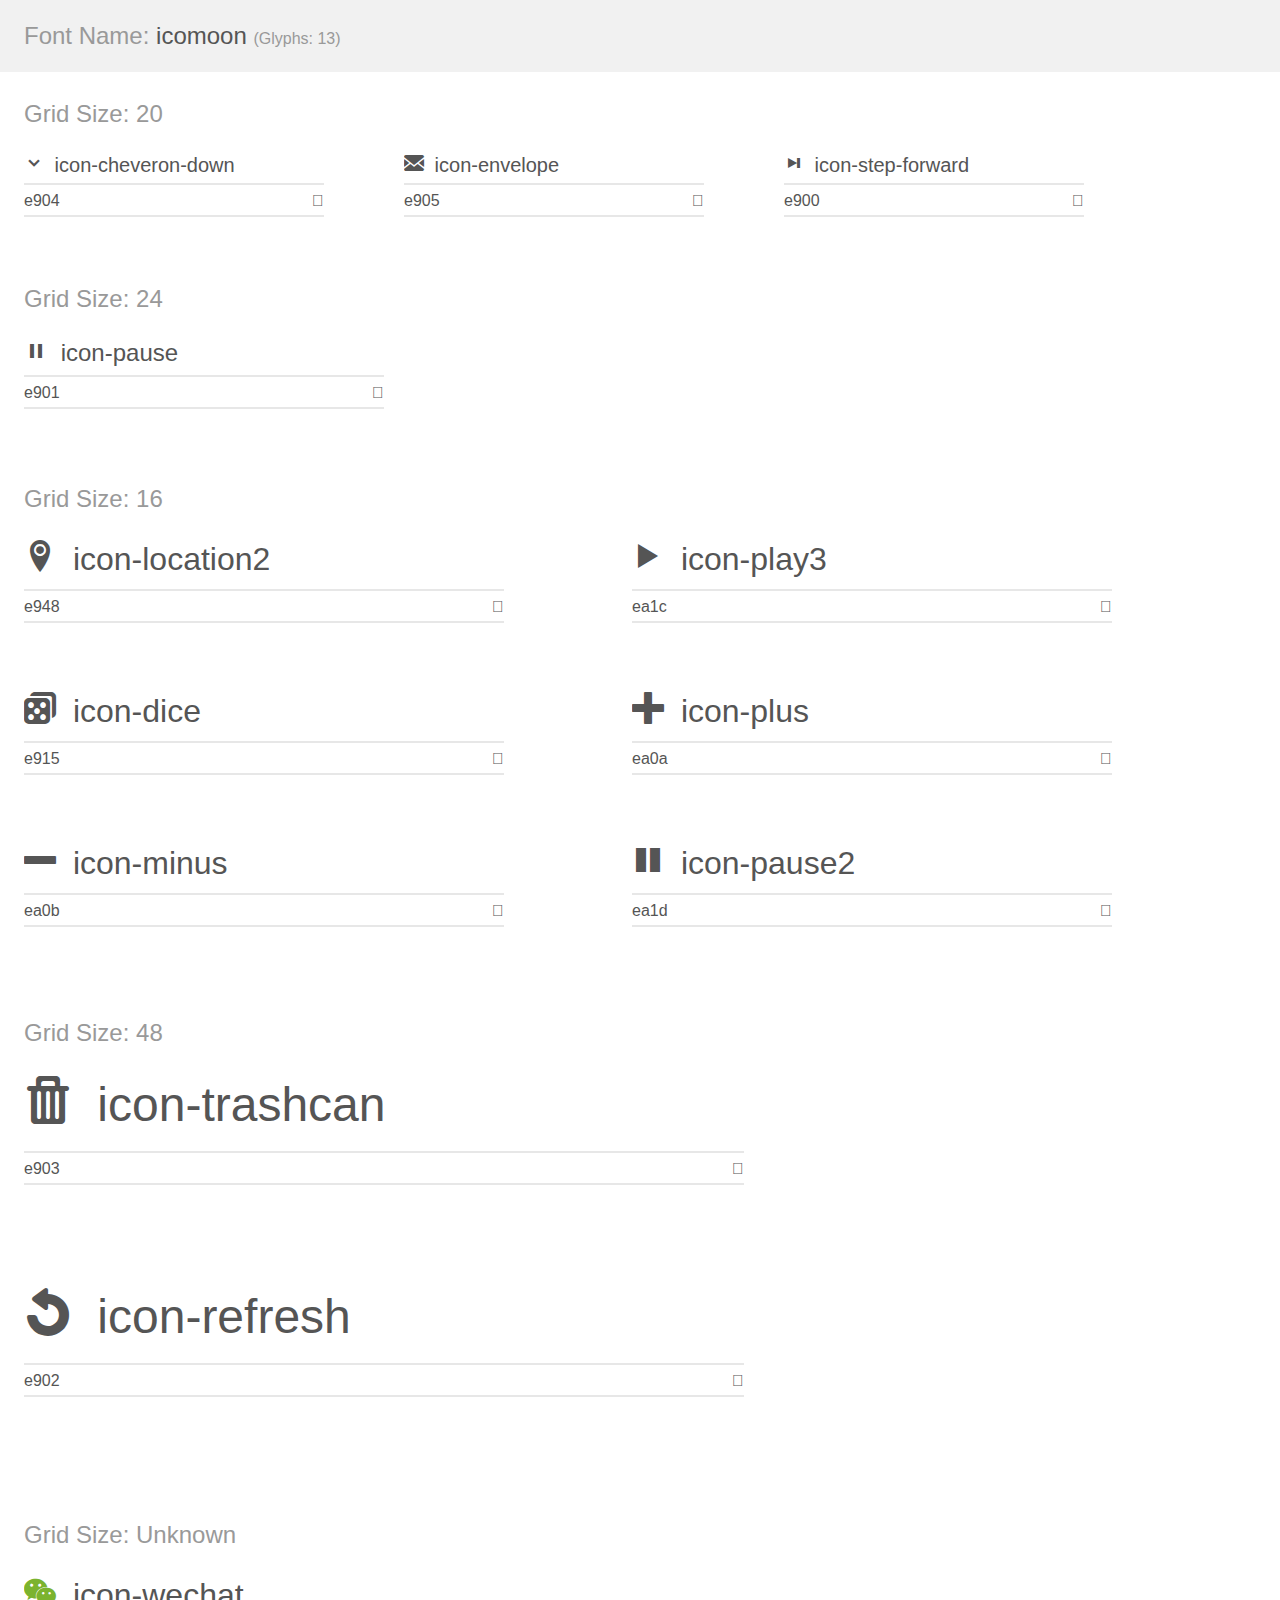
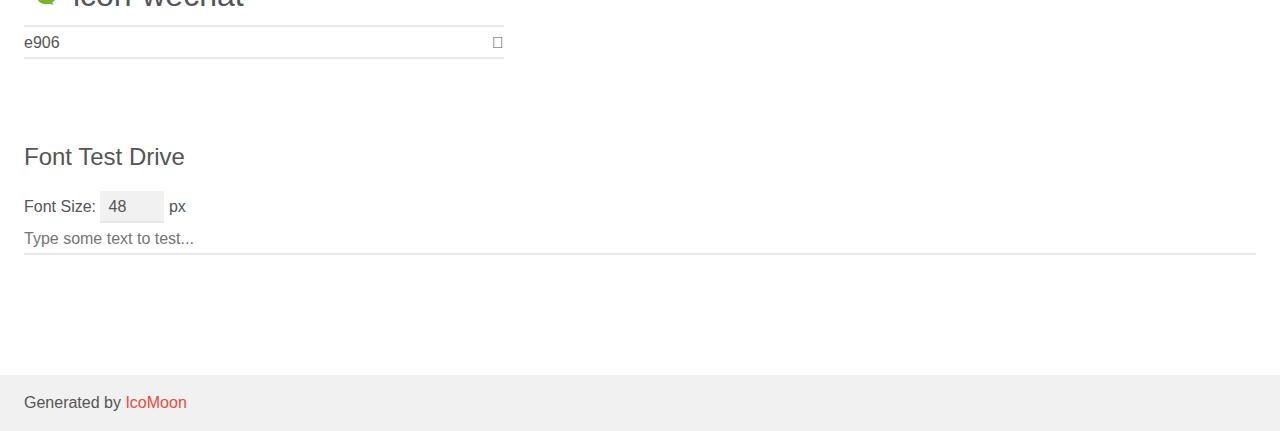
<file: static/fonts/icomoon/demo.html>
<!doctype html>
<html>
<head>
    <meta charset="utf-8">
    <title>IcoMoon Demo</title>
    <meta name="description" content="An Icon Font Generated By IcoMoon.io">
    <meta name="viewport" content="width=device-width, initial-scale=1">
    <link rel="stylesheet" href="demo-files/demo.css">
    <link rel="stylesheet" href="style.css"></head>
<body>
    <div class="bgc1 clearfix">
        <h1 class="mhmm mvm"><span class="fgc1">Font Name:</span> icomoon <small class="fgc1">(Glyphs:&nbsp;13)</small></h1>
    </div>
    <div class="clearfix mhl ptl">
        <h1 class="mvm mtn fgc1">Grid Size: 20</h1>
        <div class="glyph fs1">
            <div class="clearfix bshadow0 pbs">
                <span class="icon-cheveron-down"></span>
                <span class="mls"> icon-cheveron-down</span>
            </div>
            <fieldset class="fs0 size1of1 clearfix hidden-false">
                <input type="text" readonly value="e904" class="unit size1of2" />
                <input type="text" maxlength="1" readonly value="&#xe904;" class="unitRight size1of2 talign-right" />
            </fieldset>
            <div class="fs0 bshadow0 clearfix hidden-true">
                <span class="unit pvs fgc1">liga: </span>
                <input type="text" readonly value="" class="liga unitRight" />
            </div>
        </div>
        <div class="glyph fs1">
            <div class="clearfix bshadow0 pbs">
                <span class="icon-envelope"></span>
                <span class="mls"> icon-envelope</span>
            </div>
            <fieldset class="fs0 size1of1 clearfix hidden-false">
                <input type="text" readonly value="e905" class="unit size1of2" />
                <input type="text" maxlength="1" readonly value="&#xe905;" class="unitRight size1of2 talign-right" />
            </fieldset>
            <div class="fs0 bshadow0 clearfix hidden-true">
                <span class="unit pvs fgc1">liga: </span>
                <input type="text" readonly value="" class="liga unitRight" />
            </div>
        </div>
        <div class="glyph fs1">
            <div class="clearfix bshadow0 pbs">
                <span class="icon-step-forward"></span>
                <span class="mls"> icon-step-forward</span>
            </div>
            <fieldset class="fs0 size1of1 clearfix hidden-false">
                <input type="text" readonly value="e900" class="unit size1of2" />
                <input type="text" maxlength="1" readonly value="&#xe900;" class="unitRight size1of2 talign-right" />
            </fieldset>
            <div class="fs0 bshadow0 clearfix hidden-true">
                <span class="unit pvs fgc1">liga: </span>
                <input type="text" readonly value="" class="liga unitRight" />
            </div>
        </div>
    </div>
    <div class="clearfix mhl ptl">
        <h1 class="mvm mtn fgc1">Grid Size: 24</h1>
        <div class="glyph fs2">
            <div class="clearfix bshadow0 pbs">
                <span class="icon-pause"></span>
                <span class="mls"> icon-pause</span>
            </div>
            <fieldset class="fs0 size1of1 clearfix hidden-false">
                <input type="text" readonly value="e901" class="unit size1of2" />
                <input type="text" maxlength="1" readonly value="&#xe901;" class="unitRight size1of2 talign-right" />
            </fieldset>
            <div class="fs0 bshadow0 clearfix hidden-true">
                <span class="unit pvs fgc1">liga: </span>
                <input type="text" readonly value="" class="liga unitRight" />
            </div>
        </div>
    </div>
    <div class="clearfix mhl ptl">
        <h1 class="mvm mtn fgc1">Grid Size: 16</h1>
        <div class="glyph fs3">
            <div class="clearfix bshadow0 pbs">
                <span class="icon-location2"></span>
                <span class="mls"> icon-location2</span>
            </div>
            <fieldset class="fs0 size1of1 clearfix hidden-false">
                <input type="text" readonly value="e948" class="unit size1of2" />
                <input type="text" maxlength="1" readonly value="&#xe948;" class="unitRight size1of2 talign-right" />
            </fieldset>
            <div class="fs0 bshadow0 clearfix hidden-true">
                <span class="unit pvs fgc1">liga: </span>
                <input type="text" readonly value="location2, map-marker2" class="liga unitRight" />
            </div>
        </div>
        <div class="glyph fs3">
            <div class="clearfix bshadow0 pbs">
                <span class="icon-play3"></span>
                <span class="mls"> icon-play3</span>
            </div>
            <fieldset class="fs0 size1of1 clearfix hidden-false">
                <input type="text" readonly value="ea1c" class="unit size1of2" />
                <input type="text" maxlength="1" readonly value="&#xea1c;" class="unitRight size1of2 talign-right" />
            </fieldset>
            <div class="fs0 bshadow0 clearfix hidden-true">
                <span class="unit pvs fgc1">liga: </span>
                <input type="text" readonly value="play3, player8" class="liga unitRight" />
            </div>
        </div>
        <div class="glyph fs3">
            <div class="clearfix bshadow0 pbs">
                <span class="icon-dice"></span>
                <span class="mls"> icon-dice</span>
            </div>
            <fieldset class="fs0 size1of1 clearfix hidden-false">
                <input type="text" readonly value="e915" class="unit size1of2" />
                <input type="text" maxlength="1" readonly value="&#xe915;" class="unitRight size1of2 talign-right" />
            </fieldset>
            <div class="fs0 bshadow0 clearfix hidden-true">
                <span class="unit pvs fgc1">liga: </span>
                <input type="text" readonly value="dice, game" class="liga unitRight" />
            </div>
        </div>
        <div class="glyph fs3">
            <div class="clearfix bshadow0 pbs">
                <span class="icon-plus"></span>
                <span class="mls"> icon-plus</span>
            </div>
            <fieldset class="fs0 size1of1 clearfix hidden-false">
                <input type="text" readonly value="ea0a" class="unit size1of2" />
                <input type="text" maxlength="1" readonly value="&#xea0a;" class="unitRight size1of2 talign-right" />
            </fieldset>
            <div class="fs0 bshadow0 clearfix hidden-true">
                <span class="unit pvs fgc1">liga: </span>
                <input type="text" readonly value="plus, add" class="liga unitRight" />
            </div>
        </div>
        <div class="glyph fs3">
            <div class="clearfix bshadow0 pbs">
                <span class="icon-minus"></span>
                <span class="mls"> icon-minus</span>
            </div>
            <fieldset class="fs0 size1of1 clearfix hidden-false">
                <input type="text" readonly value="ea0b" class="unit size1of2" />
                <input type="text" maxlength="1" readonly value="&#xea0b;" class="unitRight size1of2 talign-right" />
            </fieldset>
            <div class="fs0 bshadow0 clearfix hidden-true">
                <span class="unit pvs fgc1">liga: </span>
                <input type="text" readonly value="minus, subtract" class="liga unitRight" />
            </div>
        </div>
        <div class="glyph fs3">
            <div class="clearfix bshadow0 pbs">
                <span class="icon-pause2"></span>
                <span class="mls"> icon-pause2</span>
            </div>
            <fieldset class="fs0 size1of1 clearfix hidden-false">
                <input type="text" readonly value="ea1d" class="unit size1of2" />
                <input type="text" maxlength="1" readonly value="&#xea1d;" class="unitRight size1of2 talign-right" />
            </fieldset>
            <div class="fs0 bshadow0 clearfix hidden-true">
                <span class="unit pvs fgc1">liga: </span>
                <input type="text" readonly value="pause2, player9" class="liga unitRight" />
            </div>
        </div>
    </div>
    <div class="clearfix mhl ptl">
        <h1 class="mvm mtn fgc1">Grid Size: 48</h1>
        <div class="glyph fs4">
            <div class="clearfix bshadow0 pbs">
                <span class="icon-trashcan"></span>
                <span class="mls"> icon-trashcan</span>
            </div>
            <fieldset class="fs0 size1of1 clearfix hidden-false">
                <input type="text" readonly value="e903" class="unit size1of2" />
                <input type="text" maxlength="1" readonly value="&#xe903;" class="unitRight size1of2 talign-right" />
            </fieldset>
            <div class="fs0 bshadow0 clearfix hidden-true">
                <span class="unit pvs fgc1">liga: </span>
                <input type="text" readonly value="" class="liga unitRight" />
            </div>
        </div>
        <div class="glyph fs4">
            <div class="clearfix bshadow0 pbs">
                <span class="icon-refresh"></span>
                <span class="mls"> icon-refresh</span>
            </div>
            <fieldset class="fs0 size1of1 clearfix hidden-false">
                <input type="text" readonly value="e902" class="unit size1of2" />
                <input type="text" maxlength="1" readonly value="&#xe902;" class="unitRight size1of2 talign-right" />
            </fieldset>
            <div class="fs0 bshadow0 clearfix hidden-true">
                <span class="unit pvs fgc1">liga: </span>
                <input type="text" readonly value="" class="liga unitRight" />
            </div>
        </div>
    </div>
    <div class="clearfix mhl ptl">
        <h1 class="mvm mtn fgc1">Grid Size: Unknown</h1>
        <div class="glyph fs5">
            <div class="clearfix bshadow0 pbs">
                <span class="icon-wechat"></span>
                <span class="mls"> icon-wechat</span>
            </div>
            <fieldset class="fs0 size1of1 clearfix hidden-false">
                <input type="text" readonly value="e906" class="unit size1of2" />
                <input type="text" maxlength="1" readonly value="&#xe906;" class="unitRight size1of2 talign-right" />
            </fieldset>
            <div class="fs0 bshadow0 clearfix hidden-true">
                <span class="unit pvs fgc1">liga: </span>
                <input type="text" readonly value="" class="liga unitRight" />
            </div>
        </div>
    </div>

    <!--[if gt IE 8]><!-->
    <div class="mhl clearfix mbl">
        <h1>Font Test Drive</h1>
        <label>
            Font Size: <input id="fontSize" type="number" class="textbox0 mbm"
            min="8" value="48" />
            px
        </label>
        <input id="testText" type="text" class="phl size1of1 mvl"
        placeholder="Type some text to test..." value=""/>
        <div id="testDrive" class="icon-" style="font-family: icomoon">&nbsp;
        </div>
    </div>
    <!--<![endif]-->
    <div class="bgc1 clearfix">
        <p class="mhl">Generated by <a href="https://icomoon.io/app">IcoMoon</a></p>
    </div>

    <script src="demo-files/demo.js"></script>
</body>
</html>
</file>
<file: static/fonts/icomoon/demo-files/demo.css>
body {
  padding: 0;
  margin: 0;
  font-family: sans-serif;
  font-size: 1em;
  line-height: 1.5;
  color: #555;
  background: #fff;
}
h1 {
  font-size: 1.5em;
  font-weight: normal;
}
small {
  font-size: .66666667em;
}
a {
  color: #e74c3c;
  text-decoration: none;
}
a:hover, a:focus {
  box-shadow: 0 1px #e74c3c;
}
.bshadow0, input {
  box-shadow: inset 0 -2px #e7e7e7;
}
input:hover {
  box-shadow: inset 0 -2px #ccc;
}
input, fieldset {
  font-family: sans-serif;
  font-size: 1em;
  margin: 0;
  padding: 0;
  border: 0;
}
input {
  color: inherit;
  line-height: 1.5;
  height: 1.5em;
  padding: .25em 0;
}
input:focus {
  outline: none;
  box-shadow: inset 0 -2px #449fdb;
}
.glyph {
  font-size: 16px;
  width: 15em;
  padding-bottom: 1em;
  margin-right: 4em;
  margin-bottom: 1em;
  float: left;
  overflow: hidden;
}
.liga {
  width: 80%;
  width: calc(100% - 2.5em);
}
.talign-right {
  text-align: right;
}
.talign-center {
  text-align: center;
}
.bgc1 {
  background: #f1f1f1;
}
.fgc1 {
  color: #999;
}
.fgc0 {
  color: #000;
}
p {
  margin-top: 1em;
  margin-bottom: 1em;
}
.mvm {
  margin-top: .75em;
  margin-bottom: .75em;
}
.mtn {
  margin-top: 0;
}
.mtl, .mal {
  margin-top: 1.5em;
}
.mbl, .mal {
  margin-bottom: 1.5em;
}
.mal, .mhl {
  margin-left: 1.5em;
  margin-right: 1.5em;
}
.mhmm {
  margin-left: 1em;
  margin-right: 1em;
}
.mls {
  margin-left: .25em;
}
.ptl {
  padding-top: 1.5em;
}
.pbs, .pvs {
  padding-bottom: .25em;
}
.pvs, .pts {
  padding-top: .25em;
}
.unit {
  float: left;
}
.unitRight {
  float: right;
}
.size1of2 {
  width: 50%;
}
.size1of1 {
  width: 100%;
}
.clearfix:before, .clearfix:after {
  content: " ";
  display: table;
}
.clearfix:after {
  clear: both;
}
.hidden-true {
  display: none;
}
.textbox0 {
  width: 3em;
  background: #f1f1f1;
  padding: .25em .5em;
  line-height: 1.5;
  height: 1.5em;
}
#testDrive {
  display: block;
  padding-top: 24px;
  line-height: 1.5;
}
.fs0 {
  font-size: 16px;
}
.fs1 {
  font-size: 20px;
}
.fs2 {
  font-size: 24px;
}
.fs3 {
  font-size: 32px;
}
.fs4 {
  font-size: 48px;
}
.fs5 {
  font-size: 32px;
}
</file>
<file: static/fonts/icomoon/style.css>
@font-face {
  font-family: 'icomoon';
  src:  url('fonts/icomoon.eot?lzvbxr');
  src:  url('fonts/icomoon.eot?lzvbxr#iefix') format('embedded-opentype'),
    url('fonts/icomoon.ttf?lzvbxr') format('truetype'),
    url('fonts/icomoon.woff?lzvbxr') format('woff'),
    url('fonts/icomoon.svg?lzvbxr#icomoon') format('svg');
  font-weight: normal;
  font-style: normal;
  font-display: block;
}

[class^="icon-"], [class*=" icon-"] {
  /* use !important to prevent issues with browser extensions that change fonts */
  font-family: 'icomoon' !important;
  speak: none;
  font-style: normal;
  font-weight: normal;
  font-variant: normal;
  text-transform: none;
  line-height: 1;

  /* Better Font Rendering =========== */
  -webkit-font-smoothing: antialiased;
  -moz-osx-font-smoothing: grayscale;
}

.icon-cheveron-down:before {
  content: "\e904";
}
.icon-envelope:before {
  content: "\e905";
}
.icon-step-forward:before {
  content: "\e900";
}
.icon-pause:before {
  content: "\e901";
}
.icon-location2:before {
  content: "\e948";
}
.icon-play3:before {
  content: "\ea1c";
}
.icon-dice:before {
  content: "\e915";
}
.icon-plus:before {
  content: "\ea0a";
}
.icon-minus:before {
  content: "\ea0b";
}
.icon-pause2:before {
  content: "\ea1d";
}
.icon-trashcan:before {
  content: "\e903";
}
.icon-refresh:before {
  content: "\e902";
}
.icon-wechat:before {
  content: "\e906";
  color: #7bb32e;
}
</file>
